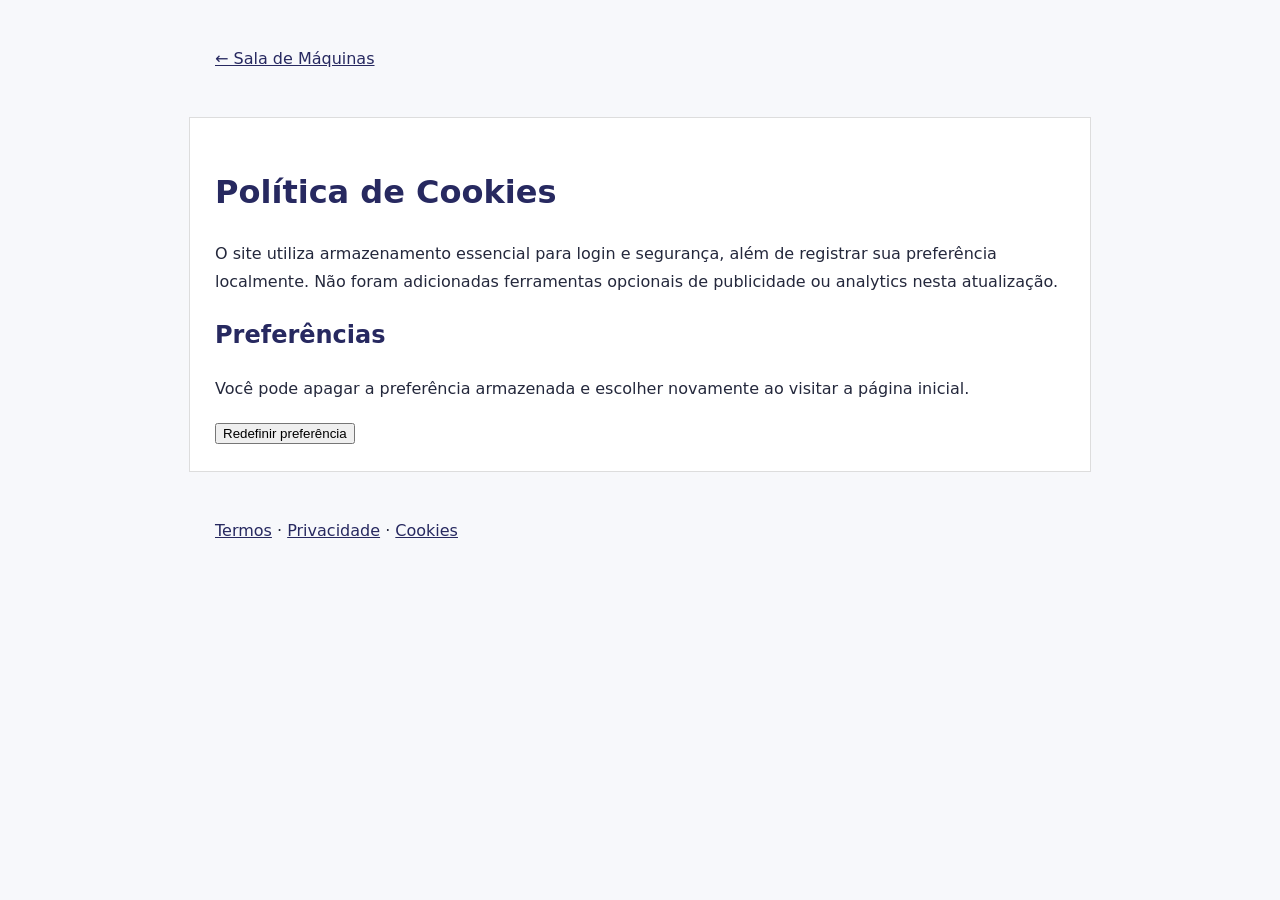
<file: cookies/index.html>
<!doctype html><html lang="pt-BR"><head><meta charset="utf-8"><meta name="viewport" content="width=device-width,initial-scale=1"><title>Política de Cookies | Sala de Máquinas</title><style>body{font:16px/1.7 system-ui,Arial;background:#f7f8fb;color:#24283c;margin:0}header,main,footer{max-width:850px;margin:20px auto;padding:25px}main{background:white;border:1px solid #ddd}h1,h2,a{color:#272960}</style></head><body><header><a href="/">← Sala de Máquinas</a></header><main><h1>Política de Cookies</h1><p>O site utiliza armazenamento essencial para login e segurança, além de registrar sua preferência localmente. Não foram adicionadas ferramentas opcionais de publicidade ou analytics nesta atualização.</p><h2>Preferências</h2><p>Você pode apagar a preferência armazenada e escolher novamente ao visitar a página inicial.</p><button onclick="localStorage.removeItem('sm_cookie_preference_v1');alert('Preferência redefinida. Volte à página inicial.')">Redefinir preferência</button></main><footer><a href="/termos/">Termos</a> · <a href="/privacidade/">Privacidade</a> · <a href="/cookies/">Cookies</a></footer></body></html>
</file>
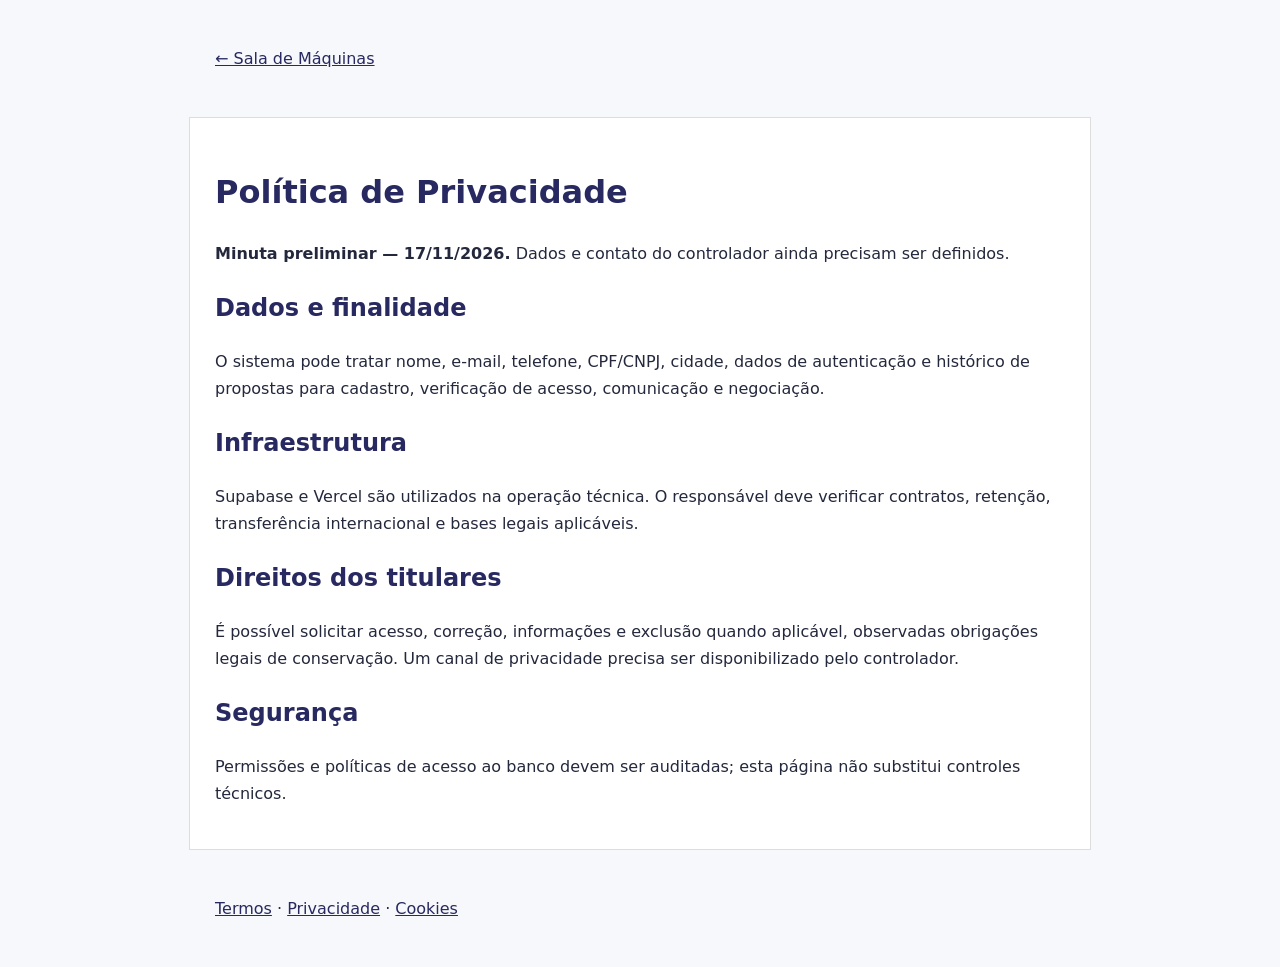
<file: privacidade/index.html>
<!doctype html><html lang="pt-BR"><head><meta charset="utf-8"><meta name="viewport" content="width=device-width,initial-scale=1"><title>Política de Privacidade | Sala de Máquinas</title><style>body{font:16px/1.7 system-ui,Arial;background:#f7f8fb;color:#24283c;margin:0}header,main,footer{max-width:850px;margin:20px auto;padding:25px}main{background:white;border:1px solid #ddd}h1,h2,a{color:#272960}</style></head><body><header><a href="/">← Sala de Máquinas</a></header><main><h1>Política de Privacidade</h1><p><strong>Minuta preliminar — 17/11/2026.</strong> Dados e contato do controlador ainda precisam ser definidos.</p><h2>Dados e finalidade</h2><p>O sistema pode tratar nome, e-mail, telefone, CPF/CNPJ, cidade, dados de autenticação e histórico de propostas para cadastro, verificação de acesso, comunicação e negociação.</p><h2>Infraestrutura</h2><p>Supabase e Vercel são utilizados na operação técnica. O responsável deve verificar contratos, retenção, transferência internacional e bases legais aplicáveis.</p><h2>Direitos dos titulares</h2><p>É possível solicitar acesso, correção, informações e exclusão quando aplicável, observadas obrigações legais de conservação. Um canal de privacidade precisa ser disponibilizado pelo controlador.</p><h2>Segurança</h2><p>Permissões e políticas de acesso ao banco devem ser auditadas; esta página não substitui controles técnicos.</p></main><footer><a href="/termos/">Termos</a> · <a href="/privacidade/">Privacidade</a> · <a href="/cookies/">Cookies</a></footer></body></html>
</file>
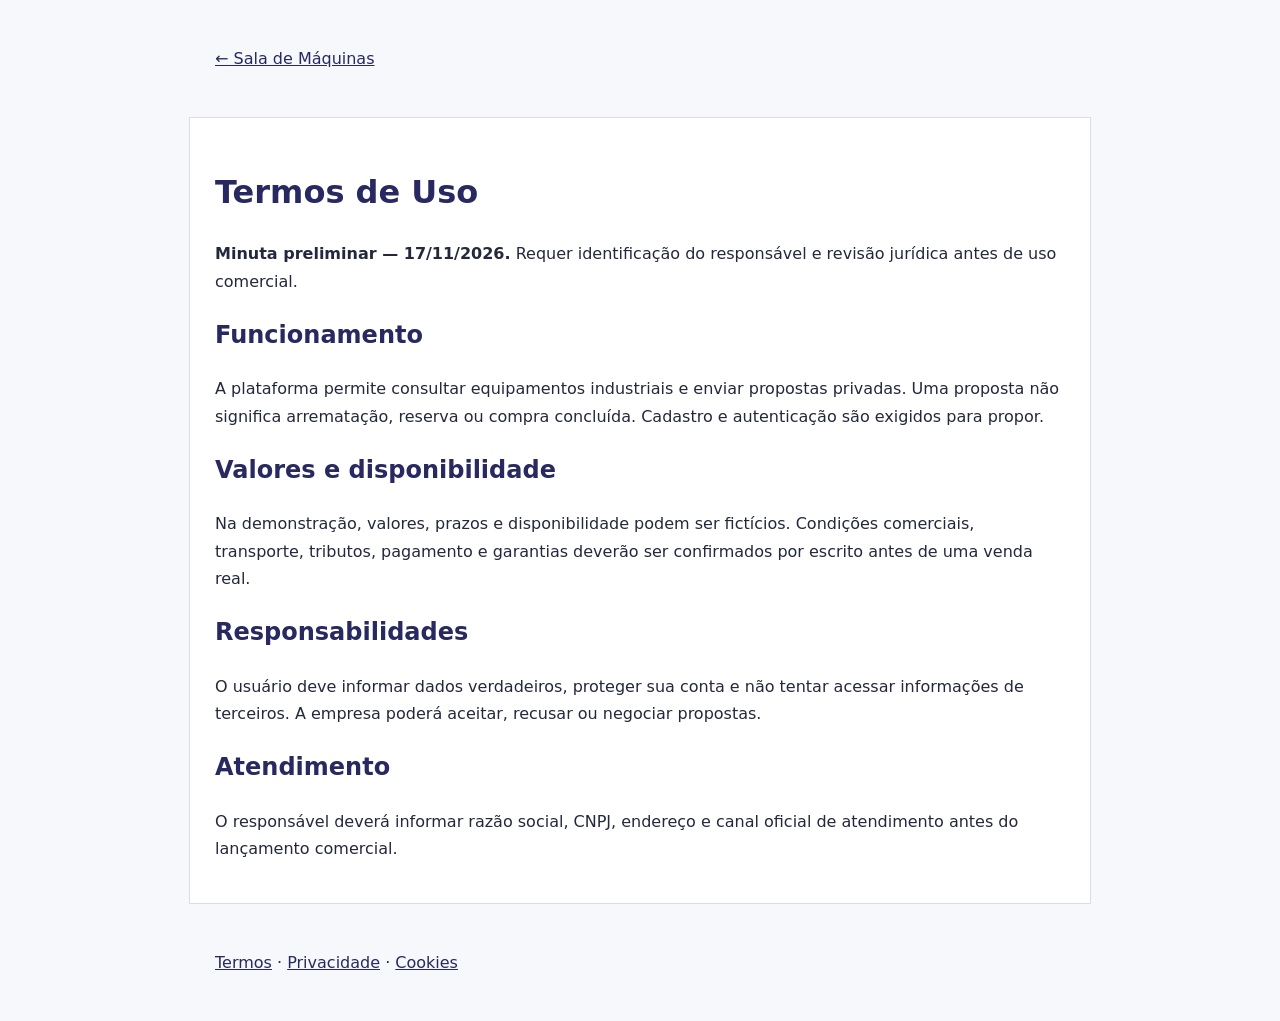
<file: termos/index.html>
<!doctype html><html lang="pt-BR"><head><meta charset="utf-8"><meta name="viewport" content="width=device-width,initial-scale=1"><title>Termos de Uso | Sala de Máquinas</title><style>body{font:16px/1.7 system-ui,Arial;background:#f7f8fb;color:#24283c;margin:0}header,main,footer{max-width:850px;margin:20px auto;padding:25px}main{background:white;border:1px solid #ddd}h1,h2,a{color:#272960}</style></head><body><header><a href="/">← Sala de Máquinas</a></header><main><h1>Termos de Uso</h1><p><strong>Minuta preliminar — 17/11/2026.</strong> Requer identificação do responsável e revisão jurídica antes de uso comercial.</p><h2>Funcionamento</h2><p>A plataforma permite consultar equipamentos industriais e enviar propostas privadas. Uma proposta não significa arrematação, reserva ou compra concluída. Cadastro e autenticação são exigidos para propor.</p><h2>Valores e disponibilidade</h2><p>Na demonstração, valores, prazos e disponibilidade podem ser fictícios. Condições comerciais, transporte, tributos, pagamento e garantias deverão ser confirmados por escrito antes de uma venda real.</p><h2>Responsabilidades</h2><p>O usuário deve informar dados verdadeiros, proteger sua conta e não tentar acessar informações de terceiros. A empresa poderá aceitar, recusar ou negociar propostas.</p><h2>Atendimento</h2><p>O responsável deverá informar razão social, CNPJ, endereço e canal oficial de atendimento antes do lançamento comercial.</p></main><footer><a href="/termos/">Termos</a> · <a href="/privacidade/">Privacidade</a> · <a href="/cookies/">Cookies</a></footer></body></html>
</file>
